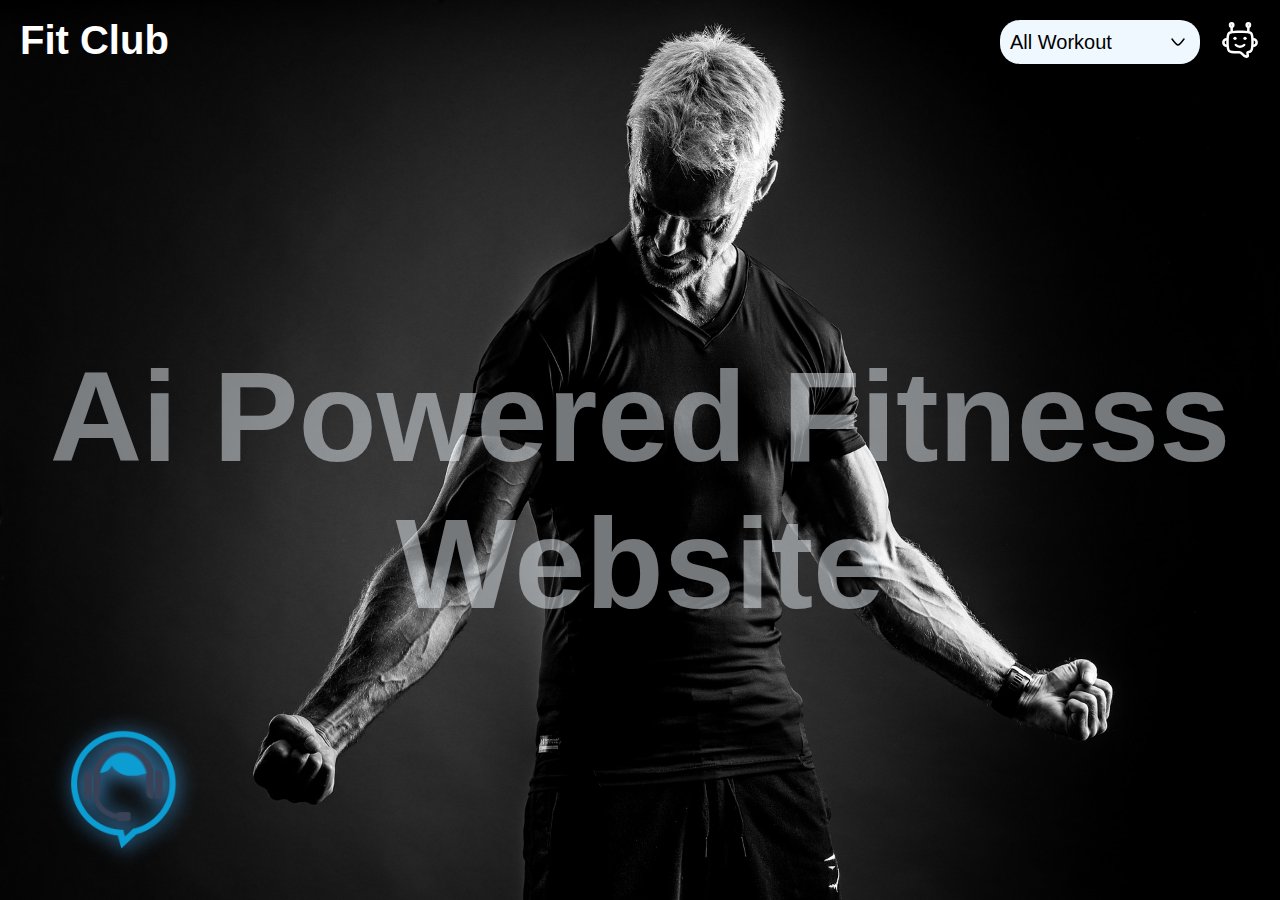
<file: index.html>
<!DOCTYPE html>
<html lang="en">
<head>
    <meta charset="UTF-8">
    <meta name="viewport" content="width=device-width, initial-scale=1.0">
    <title>Ai Powered Fitness Website</title>
    <link rel="stylesheet" href="style.css">
</head>
<body>
    <nav>
        <a href="index.html"><h1 class="logo">Fit Club</h1></a>
        <div class="right-nav">
            <div class="select-box">
<div class="select-heading"><span>All Workout</span> <img src="arrow.svg" alt="img"></div>
<div class="options">
    <a href="workout.html"><div class="option">All Workout</div></a>
    <a href="back.html"><div class="option">Back Workout</div></a>
    <a href="chest.html"><div class="option">Chest Workout</div></a>
    <a href="biceps-triceps.html"><div class="option">Biceps & Triceps</div></a>
    <a href="shoulder.html"><div class="option">Shoulder</div></a>
    <a href="leg.html"><div class="option">Leg Workout</div></a>
</div>
            </div>
            <img src="chatbot.svg" alt="img" id="chatbotimg">
        </div>
    </nav>
    <main>
        <h1 class="bgtext">Ai Powered Fitness Website</h1>
        <div class="chat-box">
            <div class="h1">Talk to your own assistant...</div>
            <div class="chat-container">
                
            </div>
            <div class="input-area">
                <input type="text" class="prompt" placeholder="ask anything...">
                <button><img src="btn.svg" alt="img"></button>
            </div>
        </div>

        <div class="virtual-assistant">
            <img src="ai.png" alt="img" width="120px">
        </div>
       
    </main>
    <div class="speak-page">
            <img src="ai.png" alt="img" width="200px">
            <h1>speak Now</h1>
            <img src="voice.gif" alt="img" width="200px" id="voice">
    </div>
  <script src="script.js"></script>  
</body>
</html>
</file>
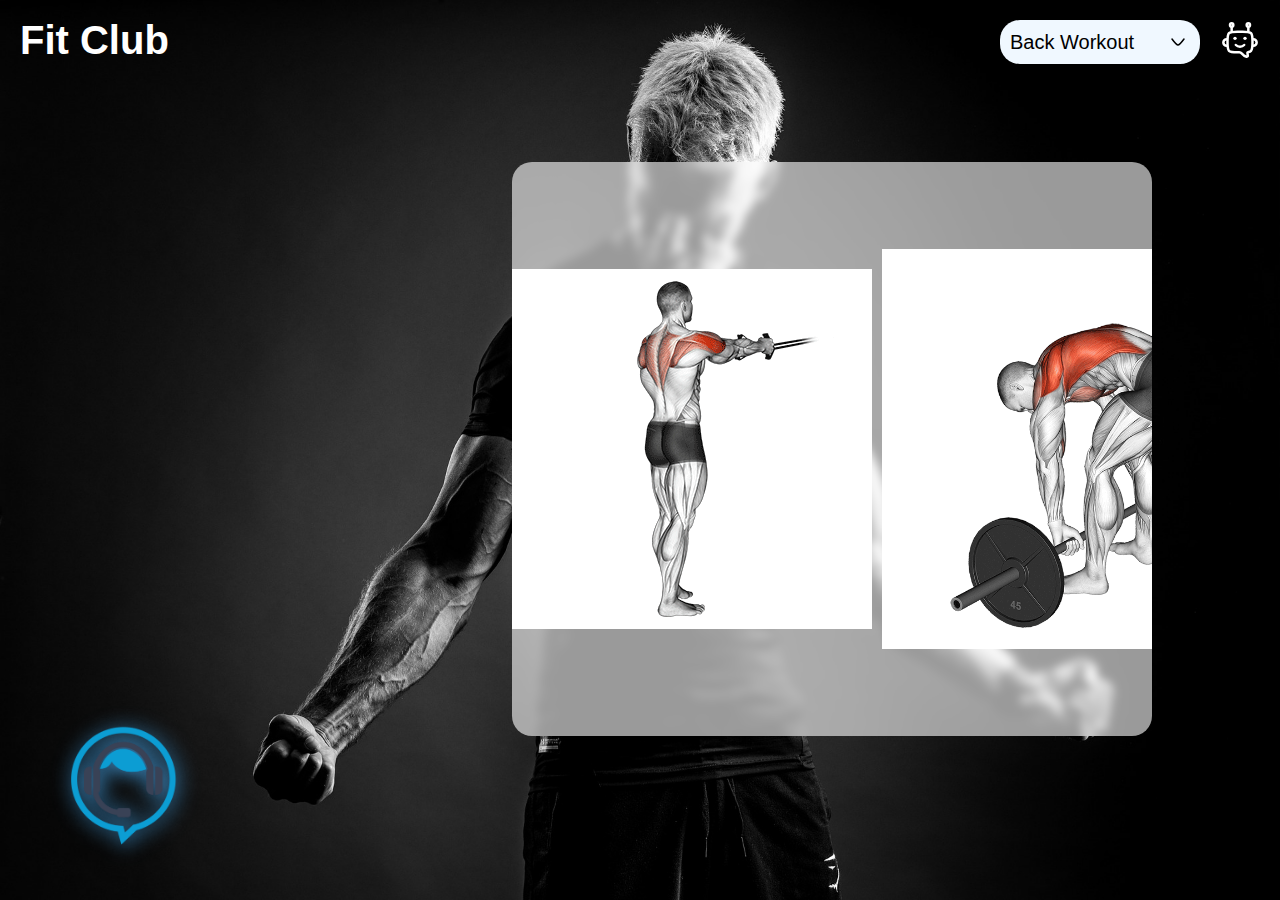
<file: back.html>
<!DOCTYPE html>
<html lang="en">
<head>
    <meta charset="UTF-8">
    <meta name="viewport" content="width=device-width, initial-scale=1.0">
    <title>Ai Powered Fitness Website</title>
    <link rel="stylesheet" href="style.css">
</head>
<body>
    <nav>
        <a href="index.html"><h1 class="logo">Fit Club</h1></a>
        <div class="right-nav">
            <div class="select-box">
<div class="select-heading"><span>Back Workout</span> <img src="arrow.svg" alt="img"></div>
<div class="options">
    <a href="workout.html"><div class="option">All Workout</div></a>
    <a href="back.html"><div class="option">Back Workout</div></a>
    <a href="chest.html"><div class="option">Chest Workout</div></a>
    <a href="biceps-triceps.html"><div class="option">Biceps & Triceps</div></a>
    <a href="shoulder.html"><div class="option">Shoulder</div></a>
    <a href="leg.html"><div class="option">Leg Workout</div></a>
</div>
            </div>
            <img src="chatbot.svg" alt="img" id="chatbotimg">
        </div>
    </nav>
    <main>
        <div class="chat-box">
            <div class="h1">Talk to your own assistant...</div>
            <div class="chat-container">
                
            </div>
            <div class="input-area">
                <input type="text" class="prompt" placeholder="ask anything...">
                <button><img src="btn.svg" alt="img"></button>
            </div>
        </div>
        <div class="svgs">
            <img src="back1.gif" alt="" width="200px">
            <img src="back2.gif" alt="" width="200px">
            <img src="back3.gif" alt="" width="200px">
            <img src="back4.gif" alt="" width="200px">
            <img src="back5.gif" alt="" width="200px">
            
        </div>
    </main>
    <div class="virtual-assistant">
        <img src="ai.png" alt="img" width="120px">
    </div>
   
</main>
<div class="speak-page">
        <img src="ai.png" alt="img" width="200px">
        <h1>speak Now</h1>
        <img src="voice.gif" alt="img" width="200px" id="voice">
</div>
  <script src="script.js"></script>  
</body>
</html>
</file>
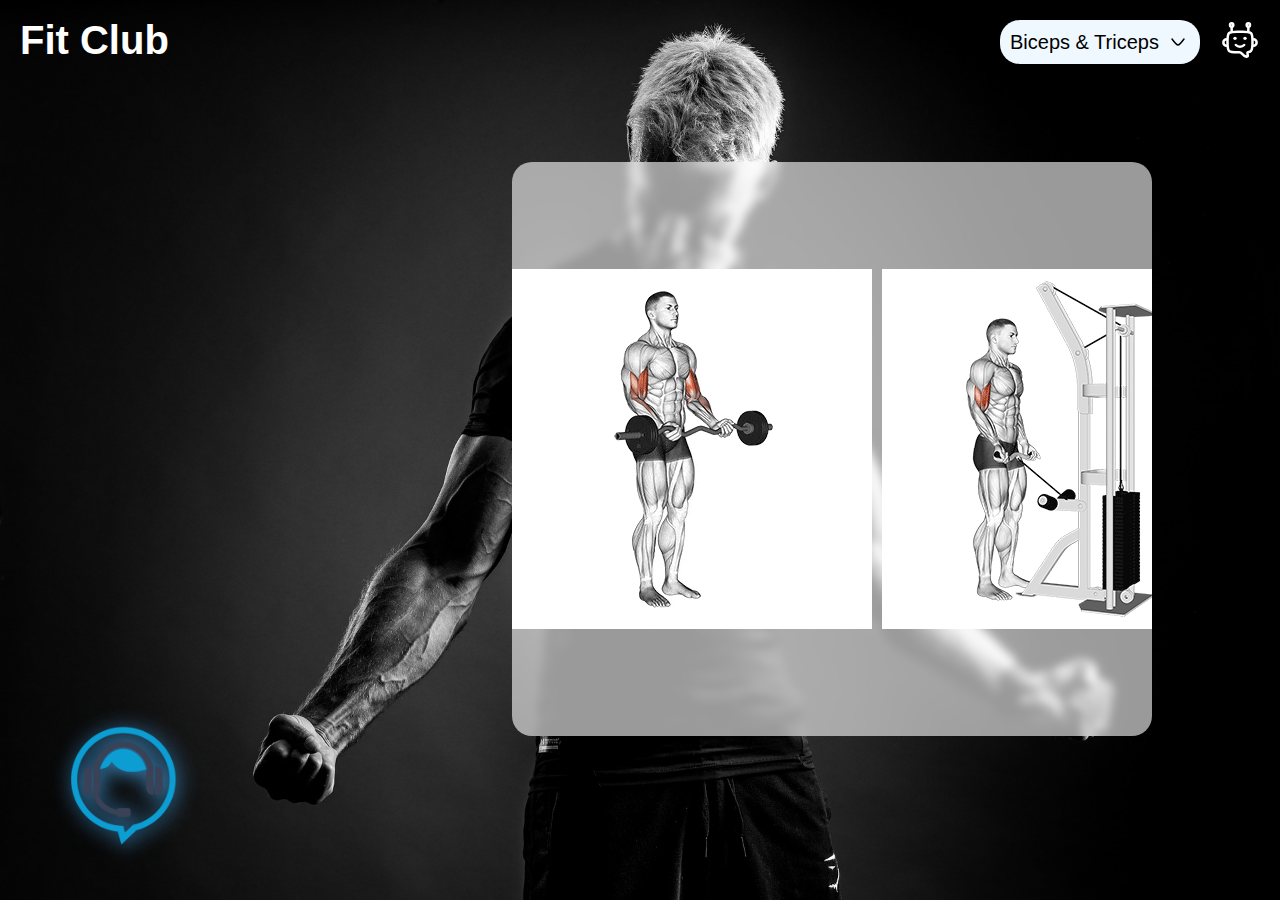
<file: biceps-triceps.html>
<!DOCTYPE html>
<html lang="en">
<head>
    <meta charset="UTF-8">
    <meta name="viewport" content="width=device-width, initial-scale=1.0">
    <title>Ai Powered Fitness Website</title>
    <link rel="stylesheet" href="style.css">
</head>
<body>
    <nav>
        <a href="index.html"><h1 class="logo">Fit Club</h1></a>
        <div class="right-nav">
            <div class="select-box">
<div class="select-heading"><span>Biceps & Triceps</span> <img src="arrow.svg" alt="img"></div>
<div class="options">
    <a href="workout.html"><div class="option">All Workout</div></a>
    <a href="back.html"><div class="option">Back Workout</div></a>
    <a href="chest.html"><div class="option">Chest Workout</div></a>
    <a href="biceps-triceps.html"><div class="option">Biceps & Triceps</div></a>
    <a href="shoulder.html"><div class="option">Shoulder</div></a>
    <a href="leg.html"><div class="option">Leg Workout</div></a>
</div>
            </div>
            <img src="chatbot.svg" alt="img" id="chatbotimg">
        </div>
    </nav>
    <main>
        <div class="chat-box">
            <div class="h1">Talk to your own assistant...</div>
            <div class="chat-container">
                
            </div>
            <div class="input-area">
                <input type="text" class="prompt" placeholder="ask anything...">
                <button><img src="btn.svg" alt="img"></button>
            </div>
        </div>
        <div class="svgs">
            <img src="biceps1.gif" alt="" width="200px">
            <img src="biceps2.gif" alt="" width="200px">
            <img src="biceps3.gif" alt="" width="200px">
            <img src="triceps1.gif" alt="" width="200px">
            <img src="triceps2.gif" alt="" width="200px">
        
        </div>
    </main>
    <div class="virtual-assistant">
        <img src="ai.png" alt="img" width="120px">
    </div>
   
</main>
<div class="speak-page">
        <img src="ai.png" alt="img" width="200px">
        <h1>speak Now</h1>
        <img src="voice.gif" alt="img" width="200px" id="voice">
</div>
  <script src="script.js"></script>  
</body>
</html>
</file>
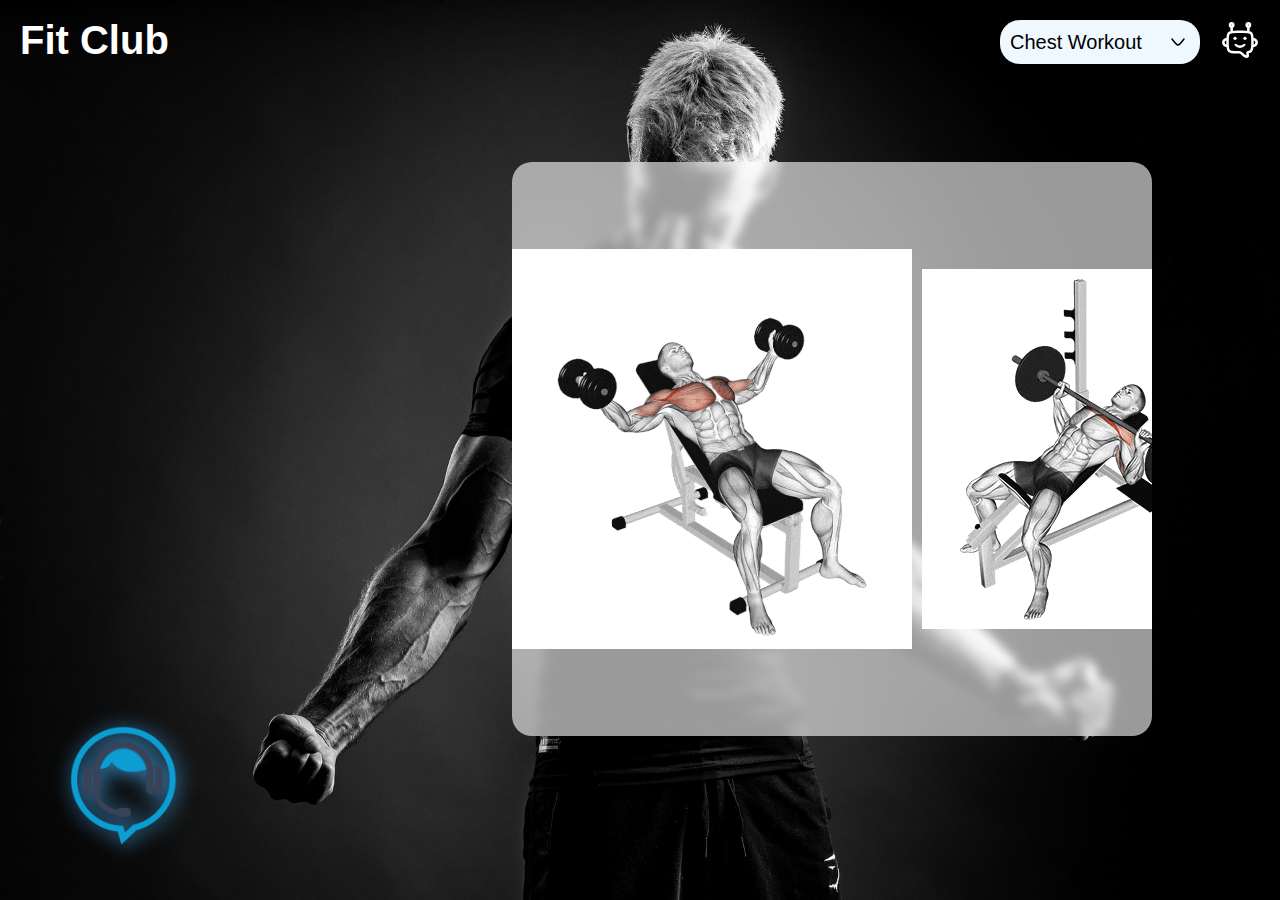
<file: chest.html>
<!DOCTYPE html>
<html lang="en">
<head>
    <meta charset="UTF-8">
    <meta name="viewport" content="width=device-width, initial-scale=1.0">
    <title>Ai Powered Fitness Website</title>
    <link rel="stylesheet" href="style.css">
</head>
<body>
    <nav>
        <a href="index.html"><h1 class="logo">Fit Club</h1></a>
        <div class="right-nav">
            <div class="select-box">
<div class="select-heading"><span>Chest Workout</span> <img src="arrow.svg" alt="img"></div>
<div class="options">
    <a href="workout.html"><div class="option">All Workout</div></a>
    <a href="back.html"><div class="option">Back Workout</div></a>
    <a href="chest.html"><div class="option">Chest Workout</div></a>
    <a href="biceps-triceps.html"><div class="option">Biceps & Triceps</div></a>
    <a href="shoulder.html"><div class="option">Shoulder</div></a>
    <a href="leg.html"><div class="option">Leg Workout</div></a>
</div>
            </div>
            <img src="chatbot.svg" alt="img" id="chatbotimg">
        </div>
    </nav>
    <main>
        <div class="chat-box">
            <div class="h1">Talk to your own assistant...</div>
            <div class="chat-container">
                
            </div>
            <div class="input-area">
                <input type="text" class="prompt" placeholder="ask anything...">
                <button><img src="btn.svg" alt="img"></button>
            </div>
        </div>
        <div class="svgs">
            <img src="chest1.gif" alt="" width="200px">
            <img src="chest2.gif" alt="" width="200px">
            <img src="chest3.gif" alt="" width="200px">
            <img src="chest4.gif" alt="" width="200px">
            <img src="chest5.gif" alt="" width="200px">
        </div>
    </main>
    <div class="virtual-assistant">
        <img src="ai.png" alt="img" width="120px">
    </div>
   
</main>
<div class="speak-page">
        <img src="ai.png" alt="img" width="200px">
        <h1>speak Now</h1>
        <img src="voice.gif" alt="img" width="200px" id="voice">
</div>
  <script src="script.js"></script>  
</body>
</html>
</file>
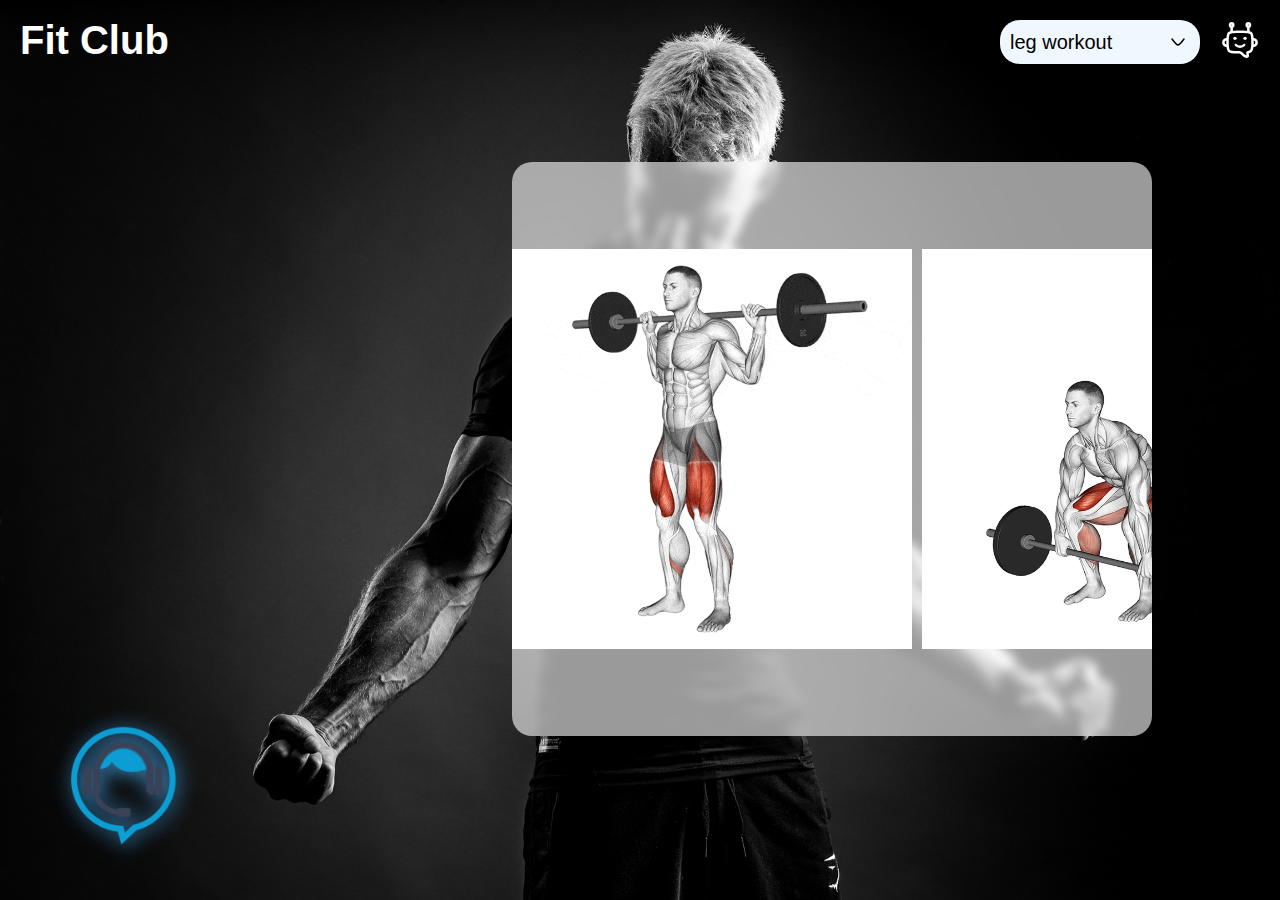
<file: leg.html>
<!DOCTYPE html>
<html lang="en">
<head>
    <meta charset="UTF-8">
    <meta name="viewport" content="width=device-width, initial-scale=1.0">
    <title>Ai Powered Fitness Website</title>
    <link rel="stylesheet" href="style.css">
</head>
<body>
    <nav>
        <a href="index.html"><h1 class="logo">Fit Club</h1></a>
        <div class="right-nav">
            <div class="select-box">
<div class="select-heading"><span>leg workout</span> <img src="arrow.svg" alt="img"></div>
<div class="options">
    <a href="workout.html"><div class="option">All Workout</div></a>
    <a href="back.html"><div class="option">Back Workout</div></a>
    <a href="chest.html"><div class="option">Chest Workout</div></a>
    <a href="biceps-triceps.html"><div class="option">Biceps & Triceps</div></a>
    <a href="shoulder.html"><div class="option">Shoulder</div></a>
    <a href="leg.html"><div class="option">Leg Workout</div></a>
</div>
            </div>
            <img src="chatbot.svg" alt="img" id="chatbotimg">
        </div>
    </nav>
    <main>
        <div class="chat-box">
            <div class="h1">Talk to your own assistant...</div>
            <div class="chat-container">
                
            </div>
            <div class="input-area">
                <input type="text" class="prompt" placeholder="ask anything...">
                <button><img src="btn.svg" alt="img"></button>
            </div>
        </div>
        <div class="svgs">
            <img src="leg.gif" alt="" width="200px">
            <img src="leg2.gif" alt="" width="200px">
            <img src="leg3.gif" alt="" width="200px">
            <img src="leg4.gif" alt="" width="200px">
            <img src="leg5.gif" alt="" width="200px">
        
        </div>
    </main>
    <div class="virtual-assistant">
        <img src="ai.png" alt="img" width="120px">
    </div>
   
</main>
<div class="speak-page">
        <img src="ai.png" alt="img" width="200px">
        <h1>speak Now</h1>
        <img src="voice.gif" alt="img" width="200px" id="voice">
</div>
  <script src="script.js"></script>  
</body>
</html>
</file>
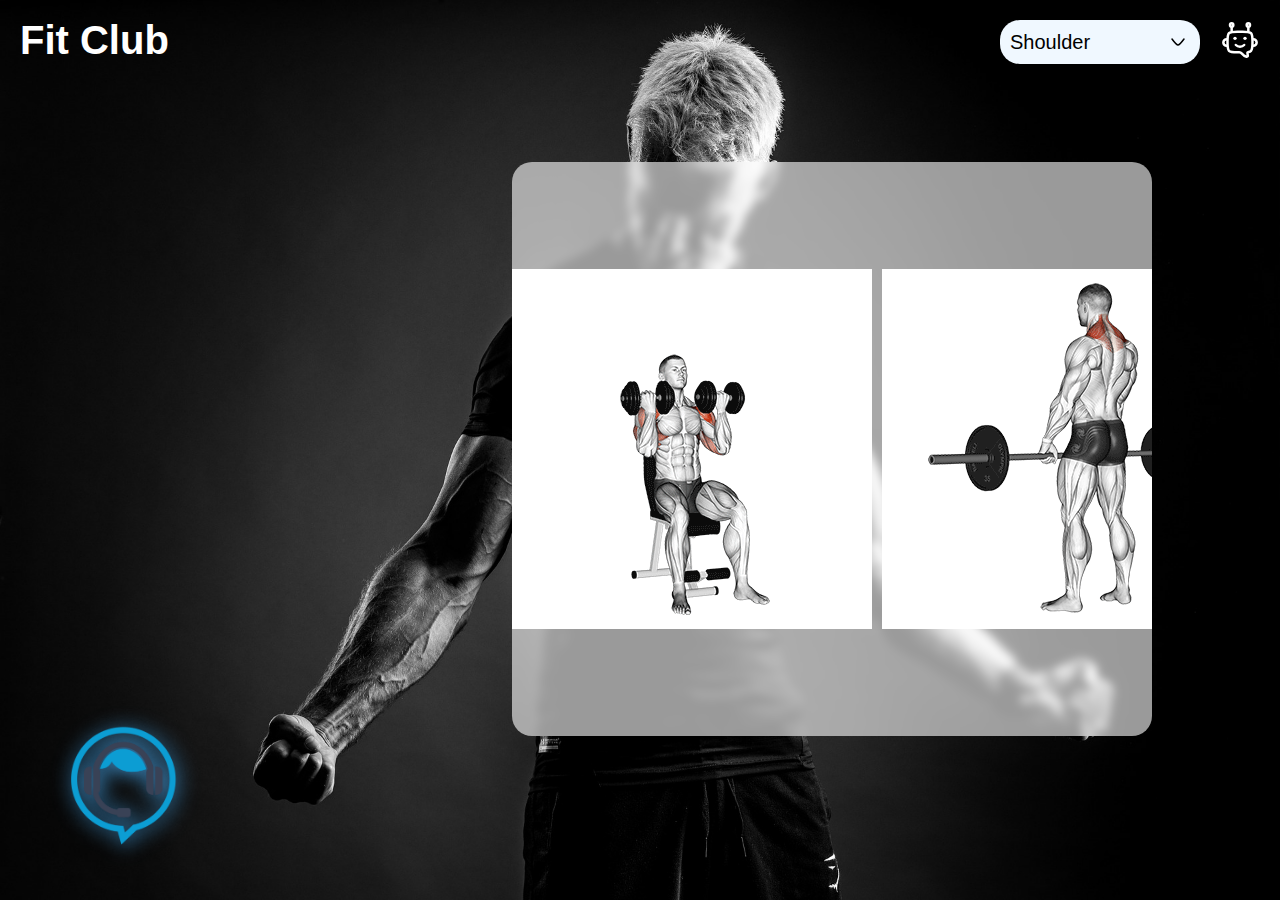
<file: shoulder.html>
<!DOCTYPE html>
<html lang="en">
<head>
    <meta charset="UTF-8">
    <meta name="viewport" content="width=device-width, initial-scale=1.0">
    <title>Ai Powered Fitness Website</title>
    <link rel="stylesheet" href="style.css">
</head>
<body>
    <nav>
        <a href="index.html"><h1 class="logo">Fit Club</h1></a>
        <div class="right-nav">
            <div class="select-box">
<div class="select-heading"><span>Shoulder</span> <img src="arrow.svg" alt="img"></div>
<div class="options">
    <a href="workout.html"><div class="option">All Workout</div></a>
    <a href="back.html"><div class="option">Back Workout</div></a>
    <a href="chest.html"><div class="option">Chest Workout</div></a>
    <a href="biceps-triceps.html"><div class="option">Biceps & Triceps</div></a>
    <a href="shoulder.html"><div class="option">Shoulder</div></a>
    <a href="leg.html"><div class="option">Leg Workout</div></a>
</div>
            </div>
            <img src="chatbot.svg" alt="img" id="chatbotimg">
        </div>
    </nav>
    <main>
        <div class="chat-box">
            <div class="h1">Talk to your own assistant...</div>
            <div class="chat-container">
                
            </div>
            <div class="input-area">
                <input type="text" class="prompt" placeholder="ask anything...">
                <button><img src="btn.svg" alt="img"></button>
            </div>
        </div>
        <div class="svgs">
            <img src="shoulder1.gif" alt="" width="200px">
            <img src="shoulder2.gif" alt="" width="200px">
            <img src="shoulder3.gif" alt="" width="200px">
            <img src="shoulder4.gif" alt="" width="200px">
            <img src="shoulder5.gif" alt="" width="200px">
        
        </div>
    </main>
    <div class="virtual-assistant">
        <img src="ai.png" alt="img" width="120px">
    </div>
   
</main>
<div class="speak-page">
        <img src="ai.png" alt="img" width="200px">
        <h1>speak Now</h1>
        <img src="voice.gif" alt="img" width="200px" id="voice">
</div>
  <script src="script.js"></script>  
</body>
</html>
</file>
<file: style.css>
*{
    margin: 0;
    padding: 0;
    box-sizing: border-box;
    font-family: 'Gill Sans', 'Gill Sans MT', Calibri, 'Trebuchet MS', sans-serif;
}
body{
    width: 100%;
    height: 100vh;
    background-image: url("bg.jpg");
    background-size: 100% 100%;
    overflow-x: hidden;
    background-repeat: no-repeat;
}
a{
    text-decoration: none;
}
nav{
    width: 100%;
    height: 80px;
    display: flex;
    align-items: center;
    justify-content: space-between;
    padding: 20px;
    position: relative;
    z-index: 20;
}
.logo{
    color: white;
    font-size: 40px;
}
.select-box{
    width: 200px;
    position: absolute;
    top:0;
    right:60px
}
.select-heading{
    background-color: aliceblue;
    width: 100%;
    padding: 10px;
    font-size: 20px;
    display: flex;
    align-items: center;
    justify-content: space-between;
    border-radius: 20px;
    cursor: pointer;
}
.select-heading img{
    transition: all 0.3s;
}
.options{
    width: 100%;
    display: flex;
    flex-direction: column;
    gap:10px;
    background-color: rgba(240, 248, 255, 0.838);
    backdrop-filter: blur(5px);
    margin-top: 20px;
    text-align: center;
    padding: 10px;
    font-size: 20px;
    border-radius: 20px;
    display:none;
}
.active-options{
    display: flex;
}
.rotate{
    transform: rotate(180deg);
   
}
.option{
    border-radius: 20px;
    padding: 10px;
    transition: all 0.4s;
    cursor: pointer;
}
.option:hover{
    background-color: aliceblue;
    letter-spacing: 1px;
}
.right-nav{
    display: flex;
    align-items: center;
    justify-content: center;
    gap:20px;
    position: relative;
}
main{
    width: 100%;
    height: calc(100% - 80px);
position: relative;
display: flex;
align-items: center;
justify-content: center;
}
.chat-box{
position: absolute;
width: 30%;
height: 80%;
bottom: 10%;
right:5%;
background-color: rgba(240, 248, 255, 0.457);
border-radius: 20px;
backdrop-filter: blur(5px);
padding: 10px;
transform: translateX(600px);
transition: all 0.5s;
z-index: 25;
}
.active-chat-box{
    transform: translateX(0px);
}
.chat-container{
    width: 100%;
    height: 80%;
    overflow: auto;
    display: flex;
    flex-direction: column;
    gap:20px;
    font-size: 20px;
}
.input-area{
    width: 100%;
    height: 20%;
    display: flex;
    align-items: center;
    justify-content: center;
    gap:20px;
    position: fixed;
    bottom: 0;
}
.prompt{
    width: 60%;
    padding: 10px;
    background: black;
    color: white;
    font-size: 19px;
    border-radius: 20px;
    outline: none;
}
.input-area button{
    padding: 10px;
    background: black;
    border: none;
    border-radius: 50px;
}
.user-chat-box{
    width: 80%;
padding: 20px;
background-color: black;
border-radius: 50px 0px 50px 50px;
position: relative;
left:90px;
color:white;

}
.ai-chat-box{
    width: 80%;
padding: 20px;
background-color: rgba(0, 0, 0, 0.644);
border-radius: 0px 50px 50px 50px;
position: relative;
left: 0px;
color:white
}
.h1{
    font-size: 3vw;
    text-align: center;
}
#chatbotimg{
    cursor: pointer;
}
.options a{
    text-decoration: none;
    color: black;
}
.bgtext{
    font-size: 10vw;
    text-align: center;
    color: rgba(240, 248, 255, 0.482);
    
}
.svgs{
width: 50%;
height: 70%;
display: flex;
align-items: center;
overflow-x: scroll;
overflow-y: hidden;
position: absolute;
border-radius: 20px;
gap:10px;
right:10%;
bottom: 20%;
background-color: rgba(255, 255, 255, 0.603);
backdrop-filter: blur(5px);

}
.svgs::-webkit-scrollbar{
    width: 0px;
}
.svgs img{
    width: 400px;
}
.virtual-assistant{
    position: absolute;
    bottom: 5%;
    left:5%;
    filter:drop-shadow(2px 2px 10px rgb(65, 152, 214));
    
}
.speak-page{
    position: absolute;
    width: 100%;
    height: 100%;
    background-color: rgba(0, 0, 0, 0.525);
    backdrop-filter: blur(5px);
    z-index: 30;
    top:0;
    display: flex;
    align-items: center;
    justify-content: center;
    flex-direction: column;
    gap:20px;
    display: none;
}

.speak-page h1{
    color: white;
}
#voice{
    margin-top:30px;
    border-radius: 50%;
}
.virtual-assistant img{
    cursor: pointer;
}
</file>
